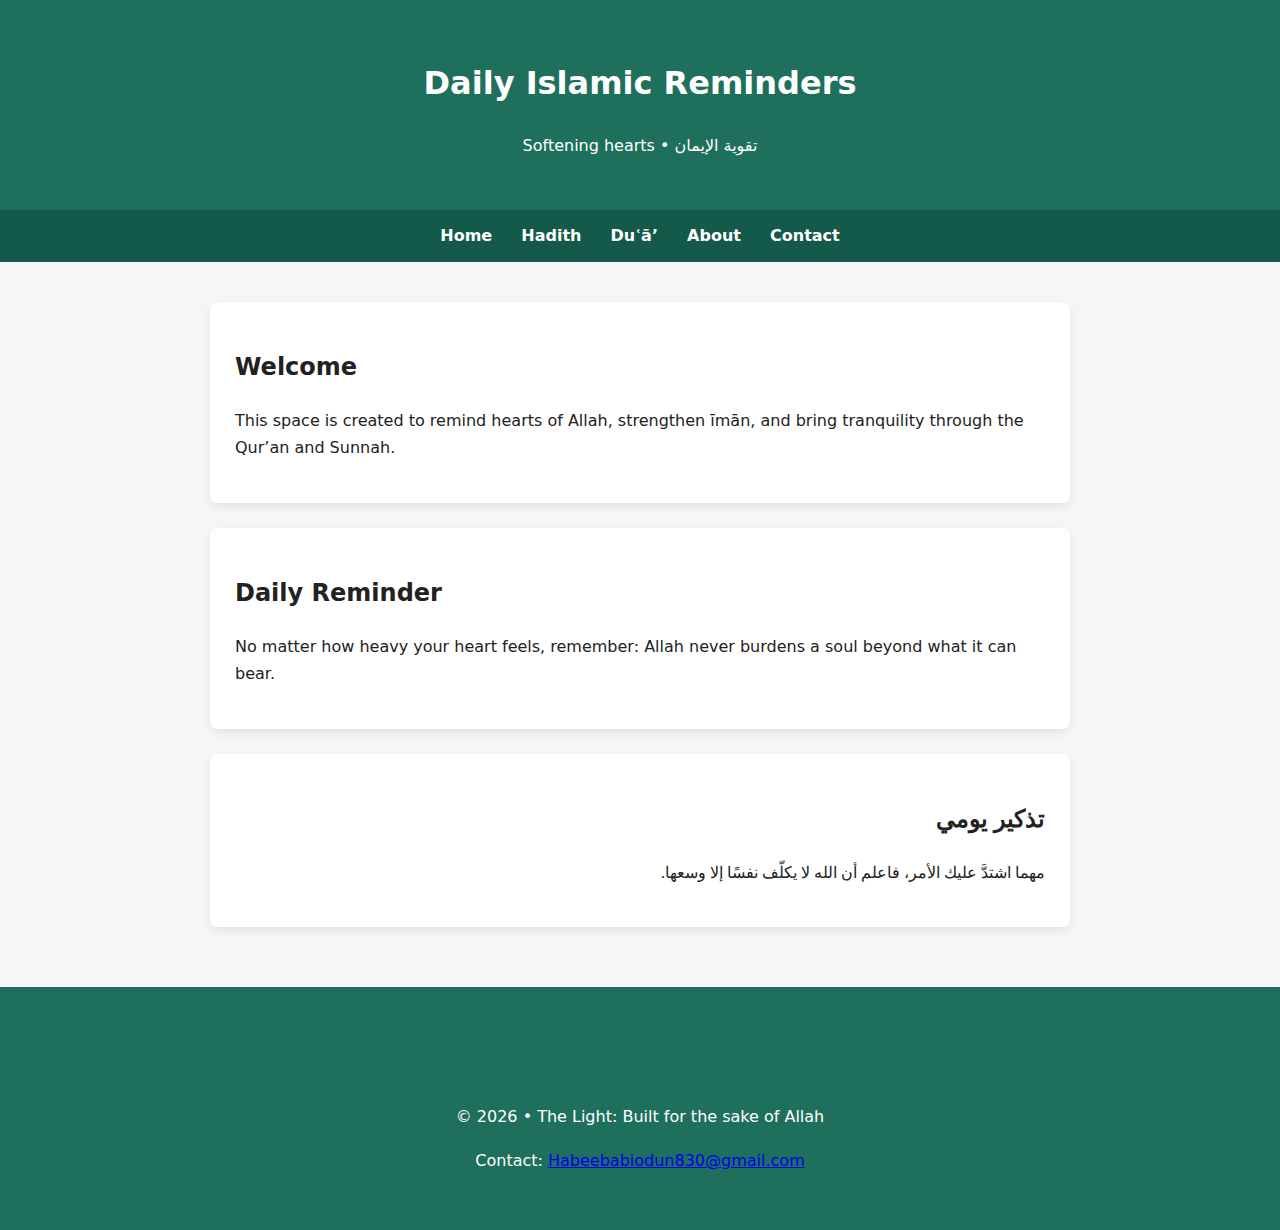
<file: Islamic-reminders/index.html>
<!DOCTYPE html>
<html lang="en">
<head>
      <meta charset="UTF-8">
    <meta name="viewport" content="width=device-width, initial-scale=1.0">
    <title>Daily Islamic Reminders</title>
    <link rel="stylesheet" href="style.css">
<meta name="description" content="Daily Islamic reminders, hadith, duʿā’, and spiritual reflections to strengthen īmān and bring peace to the heart.">
<meta name="keywords" content="Islam, Islamic reminders, Hadith, Dua, spirituality, Iman">
<!--<p>Email us: <strong>contact@habeebabiodun830@gmail.com</strong></p>-->
</head>
<body>

<header>
    <h1>Daily Islamic Reminders</h1>
    <p>Softening hearts • تقوية الإيمان</p>
</header>

<nav>
    <a href="index.html">Home</a>
    <a href="hadith.html">Hadith</a>
    <a href="dua.html">Duʿā’</a>
    <a href="about.html">About</a>
    <a href="contact.html">Contact</a>
</nav>

<main>
 <main>

    <section class="card">
        <h2>Welcome</h2>
        <p>
            This space is created to remind hearts of Allah, strengthen īmān,
            and bring tranquility through the Qur’an and Sunnah.
        </p>
    </section>

    <section class="card">
        <h2>Daily Reminder</h2>
        <p>
            No matter how heavy your heart feels, remember:
            Allah never burdens a soul beyond what it can bear.
        </p>
    </section>

    <section class="card rtl">
        <h2>تذكير يومي</h2>
        <p>
            مهما اشتدَّ عليك الأمر، فاعلم أن الله لا يكلّف نفسًا إلا وسعها.
        </p>
    </section>

</main> 
</main>

<footer>
    <footer>
    <p>© 2026 • The Light: Built for the sake of Allah</p>
    <p>Contact: <a href="mailto:yourname@example.com">Habeebabiodun830@gmail.com</a></p>
</footer>
</footer>

</body>
</html>
</file>
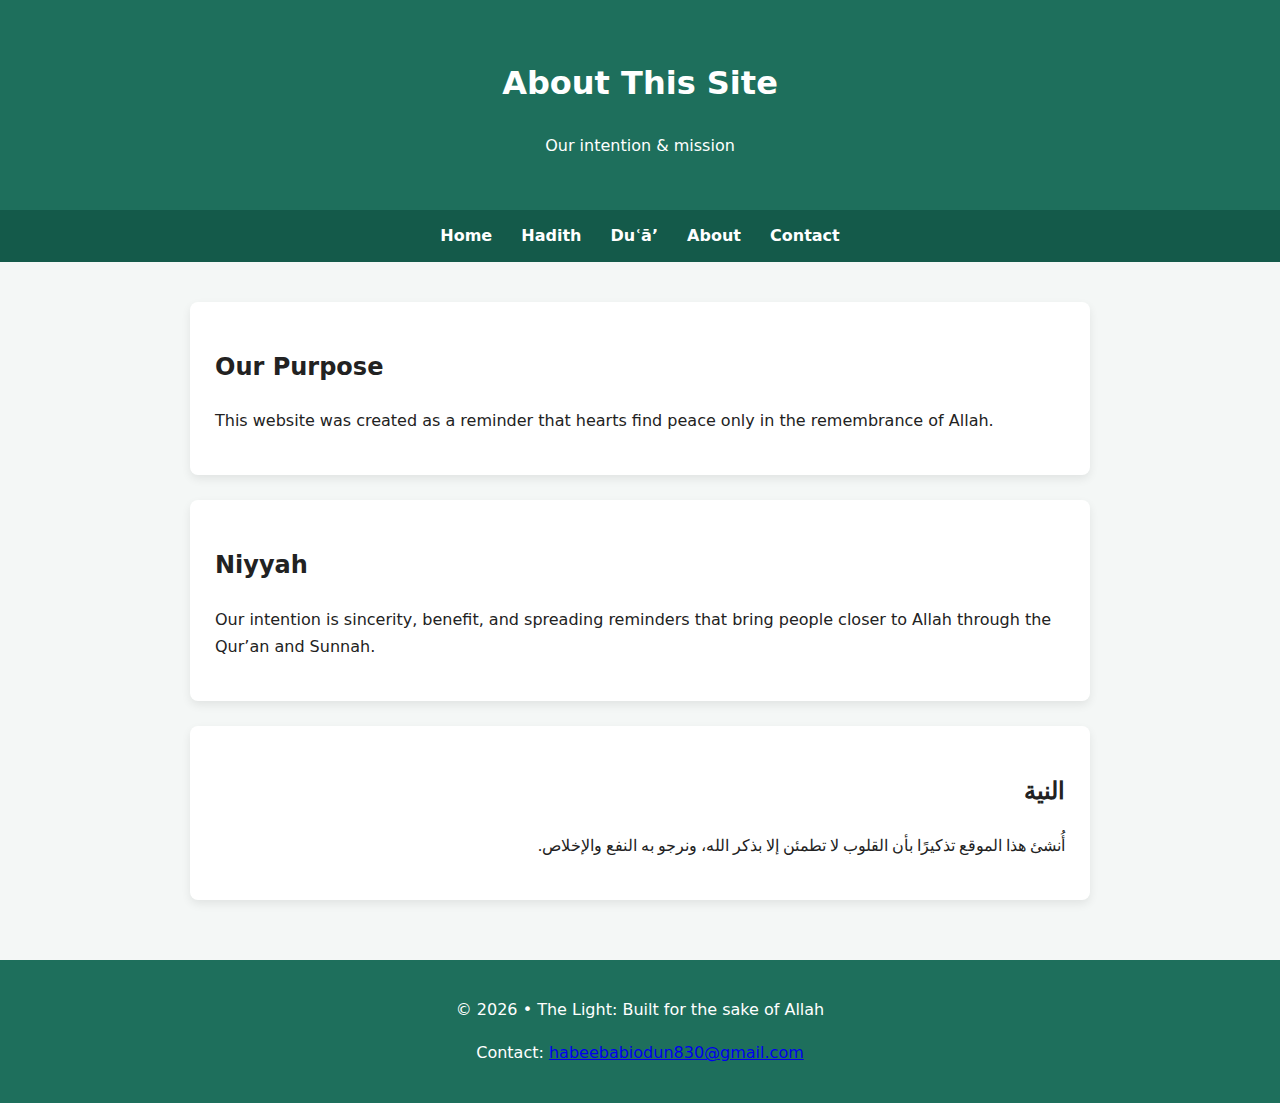
<file: Islamic-reminders/about.html>
<!DOCTYPE html>
<html lang="en">
<head>
    <meta charset="UTF-8">
    <title>About</title>
    <link rel="stylesheet" href="style.css">
<meta name="description" content="Daily Islamic reminders, hadith, duʿā’, and spiritual reflections to strengthen īmān and bring peace to the heart.">
<meta name="keywords" content="Islam, Islamic reminders, Hadith, Dua, spirituality, Iman">
</head>
<body>

<header>
    <h1>About This Site</h1>
    <p>Our intention & mission</p>
</header>

<nav>
    <a href="index.html">Home</a>
    <a href="hadith.html">Hadith</a>
    <a href="dua.html">Duʿā’</a>
    <a href="about.html">About</a>
    <a href="contact.html">Contact</a>
</nav>

<main>

    <section class="card">
        <h2>Our Purpose</h2>
        <p>
            This website was created as a reminder that hearts find peace
            only in the remembrance of Allah.
        </p>
    </section>

    <section class="card">
        <h2>Niyyah</h2>
        <p>
            Our intention is sincerity, benefit, and spreading reminders
            that bring people closer to Allah through the Qur’an and Sunnah.
        </p>
    </section>

    <section class="card rtl">
        <h2>النية</h2>
        <p>
            أُنشئ هذا الموقع تذكيرًا بأن القلوب لا تطمئن إلا بذكر الله،
            ونرجو به النفع والإخلاص.
        </p>
    </section>

</main>

<footer>
    <p>© 2026 • The Light: Built for the sake of Allah</p>
    <p>Contact: <a href="mailto:yourname@exaple.com">habeebabiodun830@gmail.com</a></p>
</footer>

</body>
</html>
</file>
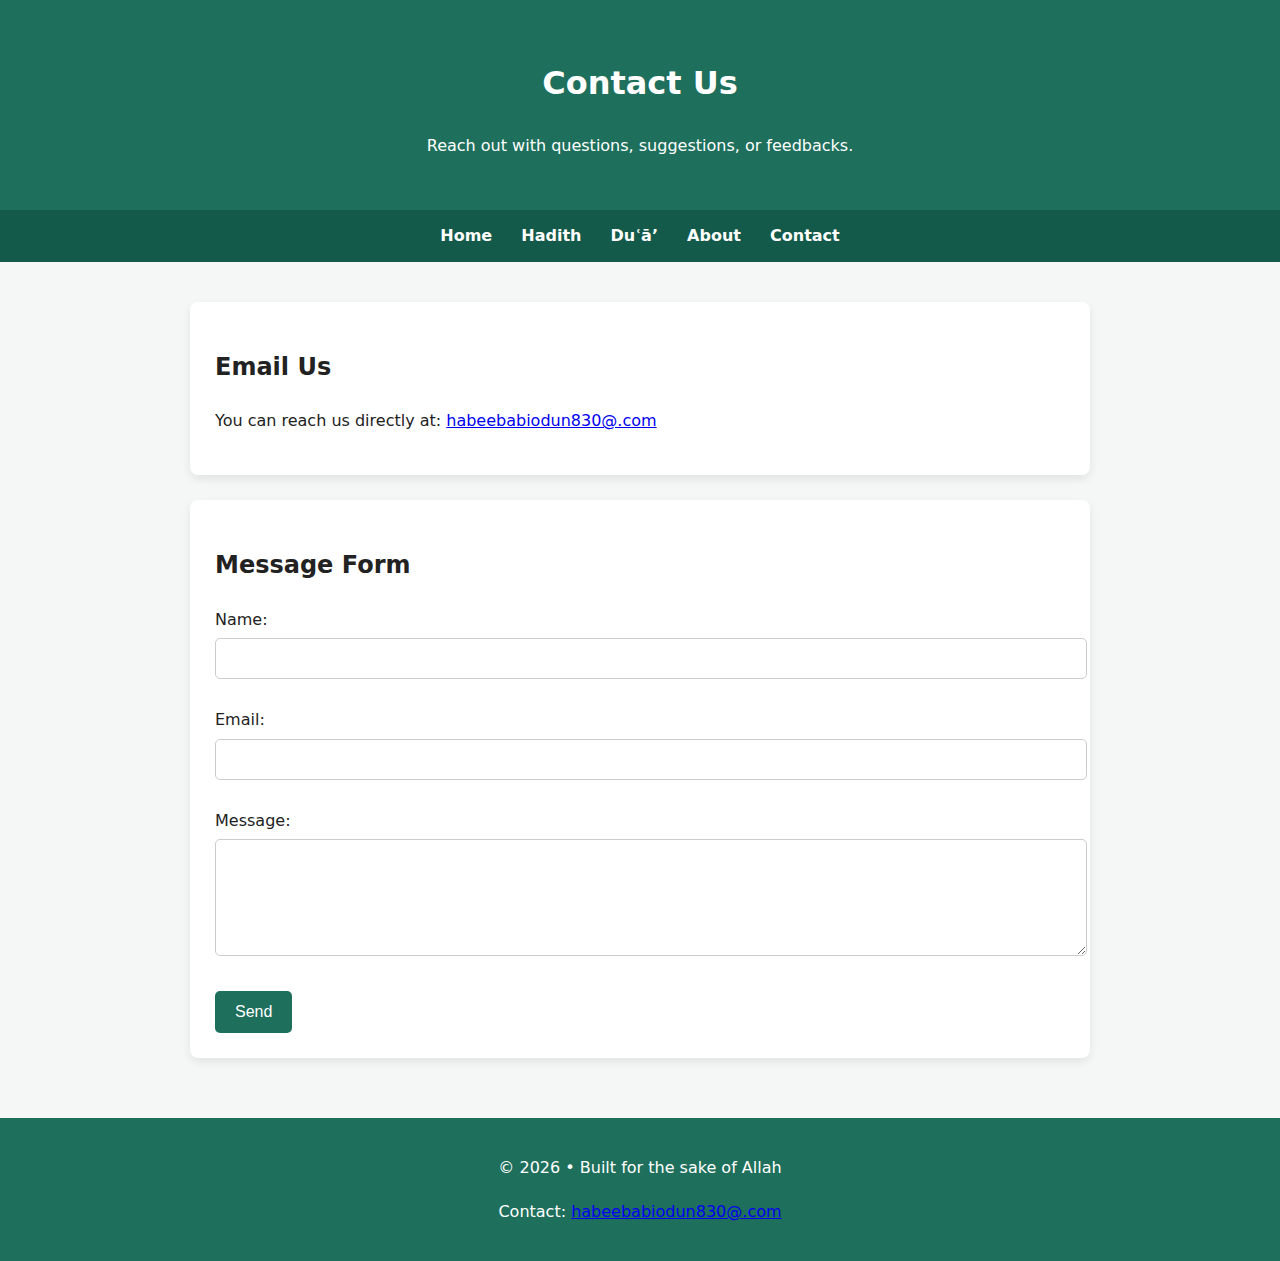
<file: Islamic-reminders/contact.html>
<!DOCTYPE html>
<html lang="en">
<head>
    <meta charset="UTF-8">
    <meta name="viewport" content="width=device-width, initial-scale=1.0">
    <title>Contact Us</title>
    <link rel="stylesheet" href="style.css">
</head>
<body>

<header>
    <h1>Contact Us</h1>
    <p>Reach out with questions, suggestions, or feedbacks.</p>
</header>

<nav>
    <a href="index.html">Home</a>
    <a href="hadith.html">Hadith</a>
    <a href="dua.html">Duʿā’</a>
    <a href="about.html">About</a>
    <a href="contact.html">Contact</a>
</nav>

<main>

    <section class="card">
        <h2>Email Us</h2>
        <p>You can reach us directly at: <a href="mailto:yourname@example.com">habeebabiodun830@.com</a></p>
    </section>

    <section class="card">
    <h2>Message Form</h2>
    <form name="contact" method="POST" data-netlify="true">
        <input type="hidden" name="form-name" value="contact">
<p hidden>
      <label>Don’t fill this out if you’re human: <input name="bot-field"></label>
    </p>

        <label for="name">Name:</label><br>
        <input type="text" id="name" name="name" required><br><br>

        <label for="email">Email:</label><br>
        <input type="email" id="email" name="email" required><br><br>

        <label for="message">Message:</label><br>
        <textarea id="message" name="message" rows="5" required></textarea><br><br>

        <button type="submit">Send</button>
    </form>
<p id="success-msg" style="display:none; color:green; margin-top:10px;">
    Thank you! Your message has been sent.
</p>

<script>
document.querySelector('form').addEventListener('submit', function() {
    document.getElementById('success-msg').style.display = 'block';
});
</script>

</section>
        </form>
        <p style="font-size: 0.9em; margin-top: 10px;">
            <!--*Form currently non-functional until you integrate a backend or email service*-->
 </p>
    </section>

</main>

<footer>
    <p>© 2026 • Built for the sake of Allah</p>
    <p>Contact: <a href="mailto:yourname@example.com">habeebabiodun830@.com</a></p>
</footer>

</body>
</html>
</file>
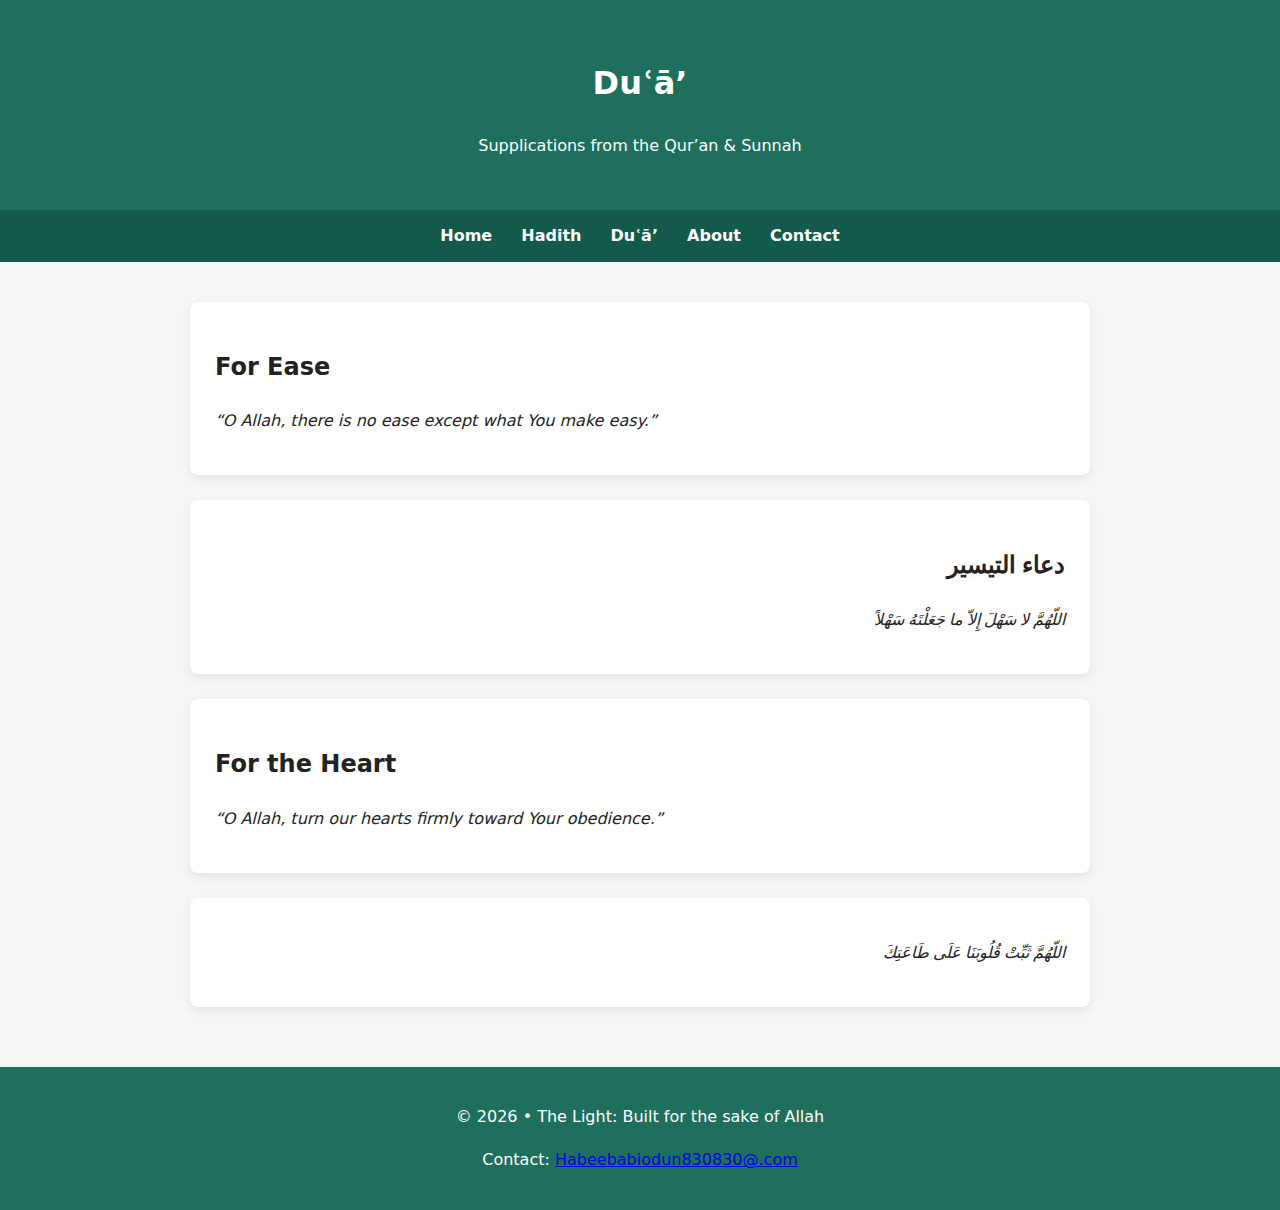
<file: Islamic-reminders/dua.html>
<!DOCTYPE html>
<html lang="en">
<head>
    <meta charset="UTF-8">
    <title>Duʿā’</title>
    <link rel="stylesheet" href="style.css">
<meta name="description" content="Daily Islamic reminders, hadith, duʿā’, and spiritual reflections to strengthen īmān and bring peace to the heart.">
<meta name="keywords" content="Islam, Islamic reminders, Hadith, Dua, spirituality, Iman">
</head>
<body>

<header>
    <h1>Duʿā’</h1>
    <p>Supplications from the Qur’an & Sunnah</p>
</header>

<nav>
    <a href="index.html">Home</a>
    <a href="hadith.html">Hadith</a>
    <a href="dua.html">Duʿā’</a>
    <a href="about.html">About</a>
    <a href="contact.html">Contact</a>
</nav>

<main>

    <section class="card">
        <h2>For Ease</h2>
        <p>
            <em>“O Allah, there is no ease except what You make easy.”</em>
        </p>
    </section>

    <section class="card rtl">
        <h2>دعاء التيسير</h2>
        <p>
            <em>
            اللّهُمَّ لا سَهْلَ إِلاّ ما جَعَلْتَهُ سَهْلاً
            </em>
        </p>
    </section>

    <section class="card">
        <h2>For the Heart</h2>
        <p>
            <em>“O Allah, turn our hearts firmly toward Your obedience.”</em>
        </p>
    </section>

    <section class="card rtl">
        <p>
            <em>
            اللّهُمَّ ثَبِّتْ قُلُوبَنَا عَلَى طَاعَتِكَ
            </em>
        </p>
    </section>

</main>

<footer>
    <p>© 2026 • The Light: Built for the sake of Allah</p>
    <p>Contact: <a href="mailto:yourname@example.com.com">Habeebabiodun830830@.com</a></p>
</footer>

</body>
</html>
</file>
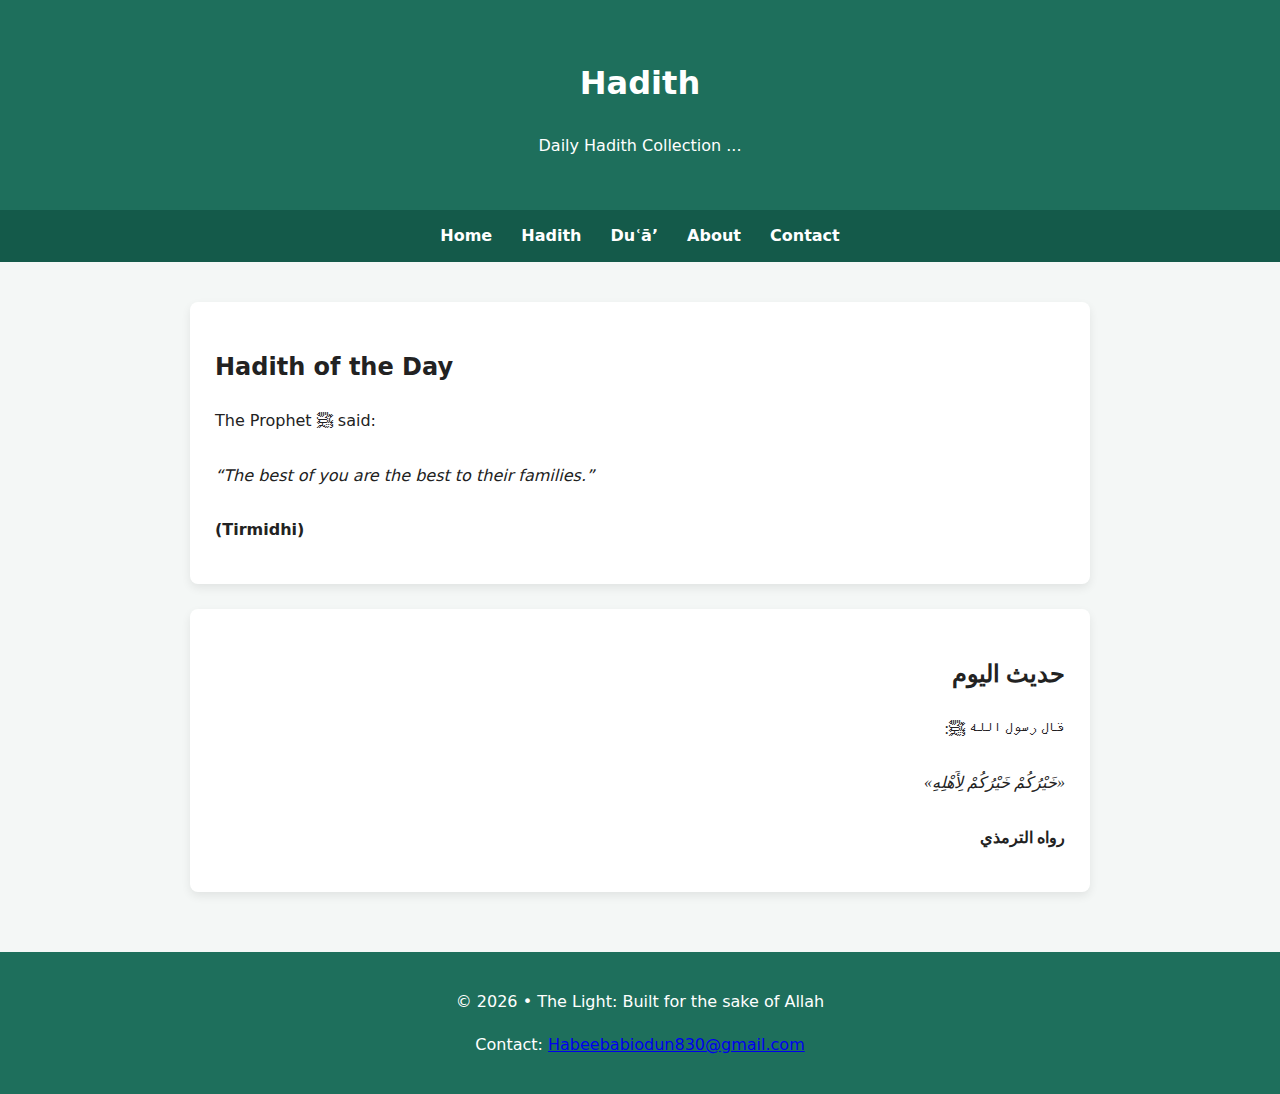
<file: Islamic-reminders/hadith.html>
<!DOCTYPE html>
<html lang="en">
<head>
    <meta charset="UTF-8">
    <title>Hadith</title>
    <link rel="stylesheet" href="style.css">
<meta name="description" content="Daily Islamic reminders, hadith, duʿā’, and spiritual reflections to strengthen īmān and bring peace to the heart.">
<meta name="keywords" content="Islam, Islamic reminders, Hadith, Dua, spirituality, Iman">
</head>
<body>

<header>
    <h1>Hadith</h1>
    <p>Daily Hadith Collection ...</p>
</header>

<nav>
    <a href="index.html">Home</a>
    <a href="hadith.html">Hadith</a>
    <a href="dua.html">Duʿā’</a>
    <a href="about.html">About</a>
    <a href="contact.html">Contact</a>
</nav>

<main>

    <section class="card">
    <h2>Hadith of the Day</h2>
    <p>
        The Prophet ﷺ said:<br><br>
        <em>“The best of you are the best to their families.”</em><br><br>
        <strong>(Tirmidhi)</strong>
    </p>
</section>

<section class="card rtl">
    <h2>حديث اليوم</h2>
    <p>
        قال رسول الله ﷺ:<br><br>
        <em>«خَيْرُكُمْ خَيْرُكُمْ لِأَهْلِهِ»</em><br><br>
        <strong>رواه الترمذي</strong>
    </p>
</section>

</main>

<footer>
    <p>© 2026 • The Light: Built for the sake of Allah</p>
    <p>Contact: <a href="mailto:yourname@example.com">Habeebabiodun830@gmail.com</a></p>
</footer>

</body>
</html>
</file>
<file: Islamic-reminders/style.css>
body {
    font-family: system-ui, -apple-system, BlinkMacSystemFont, sans-serif;
    margin: 0;
    background: #f4f7f6;
    color: #222;
    line-height: 1.7;
}

header {
    background: #1e6f5c;
    color: white;
    text-align: center;
    padding: 35px 20px;
}

nav {
    background: #145a4a;
    text-align: center;
    padding: 12px;
}

nav a {
    color: white;
    margin: 0 12px;
    text-decoration: none;
    font-weight: 600;
}

nav a:hover {
    text-decoration: underline;
}

main {
    max-width: 900px;
    margin: 40px auto;
    padding: 0 20px;
}

.card {
    background: white;
    padding: 25px;
    margin-bottom: 25px;
    border-radius: 8px;
    box-shadow: 0 4px 10px rgba(0,0,0,0.08);
}

.rtl {
    direction: rtl;
    text-align: right;
    font-family: "Amiri", "Scheherazade", serif;
}

footer {
    background: #1e6f5c;
    color: white;
    text-align: center;
    padding: 20px;
    margin-top: 60px;
}
form input, form textarea {
    width: 100%;
    padding: 10px;
    margin-top: 5px;
    border-radius: 5px;
    border: 1px solid #ccc;
    font-family: inherit;
    font-size: 1em;
}

form button {
    background-color: #1e6f5c;
    color: white;
    border: none;
    padding: 12px 20px;
    border-radius: 5px;
    font-size: 1em;
    cursor: pointer;
}

form button:hover {
    background-color: #145a4a;
}
</file>
